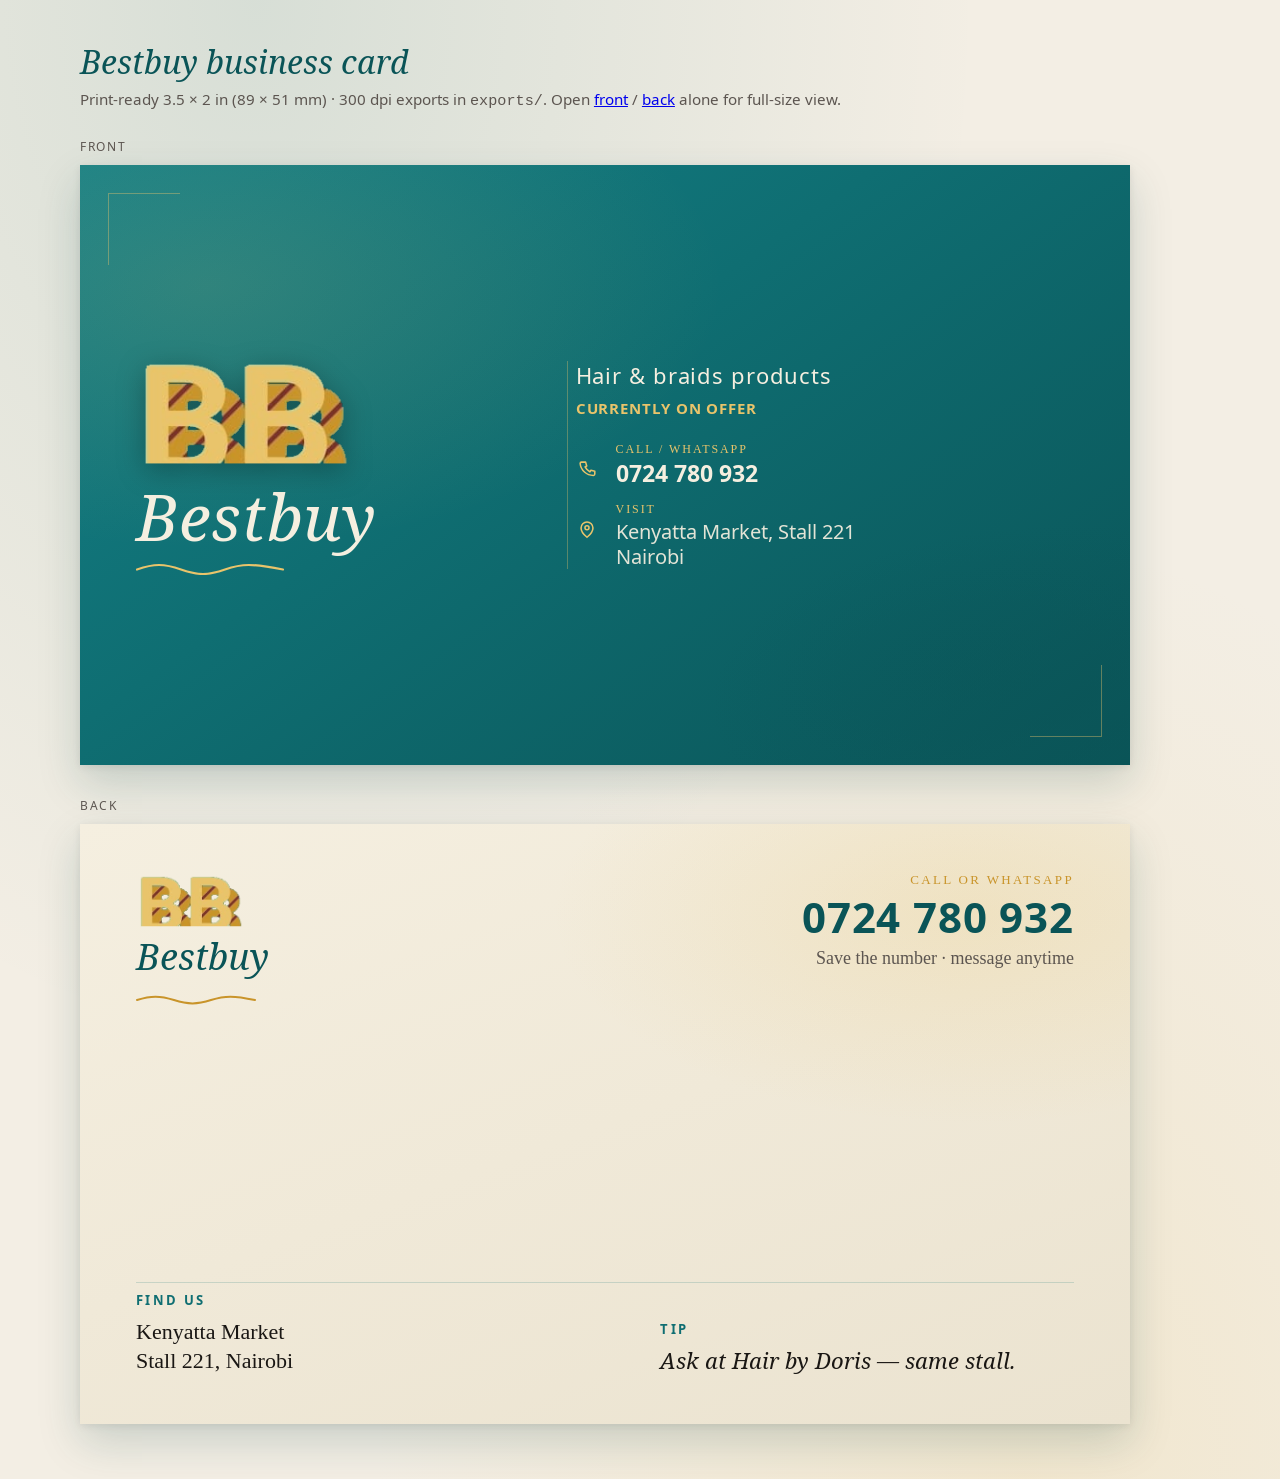
<file: bestbuy-business-card/index.html>
<!DOCTYPE html>
<html lang="en">
<head>
  <meta charset="utf-8" />
  <meta name="viewport" content="width=device-width, initial-scale=1" />
  <title>Bestbuy business card — preview</title>
  <link rel="stylesheet" href="css/card.css" />
  <style>
    @font-face {
      font-family: "Card Serif";
      src: url("fonts/NotoSerif-Italic.ttf") format("truetype");
      font-weight: 400;
      font-style: italic;
    }
    @font-face {
      font-family: "Card Sans";
      src: url("fonts/NotoSans-Regular.ttf") format("truetype");
      font-weight: 400;
      font-style: normal;
    }
    .scale-wrap {
      width: min(100%, 1050px);
      overflow: hidden;
    }
    .scale-inner {
      width: 1050px;
      height: 600px;
      transform-origin: top left;
    }
    @media (max-width: 1100px) {
      .scale-inner {
        transform: scale(calc((100vw - 2.5rem) / 1050));
      }
      .scale-wrap {
        height: calc(600px * ((100vw - 2.5rem) / 1050));
      }
    }
  </style>
</head>
<body class="preview">
  <div class="preview-wrap">
    <h1>Bestbuy business card</h1>
    <p class="lede">
      Print-ready 3.5 × 2 in (89 × 51 mm) · 300 dpi exports in <code>exports/</code>.
      Open <a href="card-front.html">front</a> / <a href="card-back.html">back</a> alone for full-size view.
    </p>
    <div class="preview-grid">
      <section>
        <p class="preview-label">Front</p>
        <div class="scale-wrap card-frame">
          <div class="scale-inner">
            <iframe src="card-front.html" title="Bestbuy card front" width="1050" height="600" loading="eager"></iframe>
          </div>
        </div>
      </section>
      <section>
        <p class="preview-label">Back</p>
        <div class="scale-wrap card-frame">
          <div class="scale-inner">
            <iframe src="card-back.html" title="Bestbuy card back" width="1050" height="600" loading="eager"></iframe>
          </div>
        </div>
      </section>
    </div>
  </div>
</body>
</html>
</file>
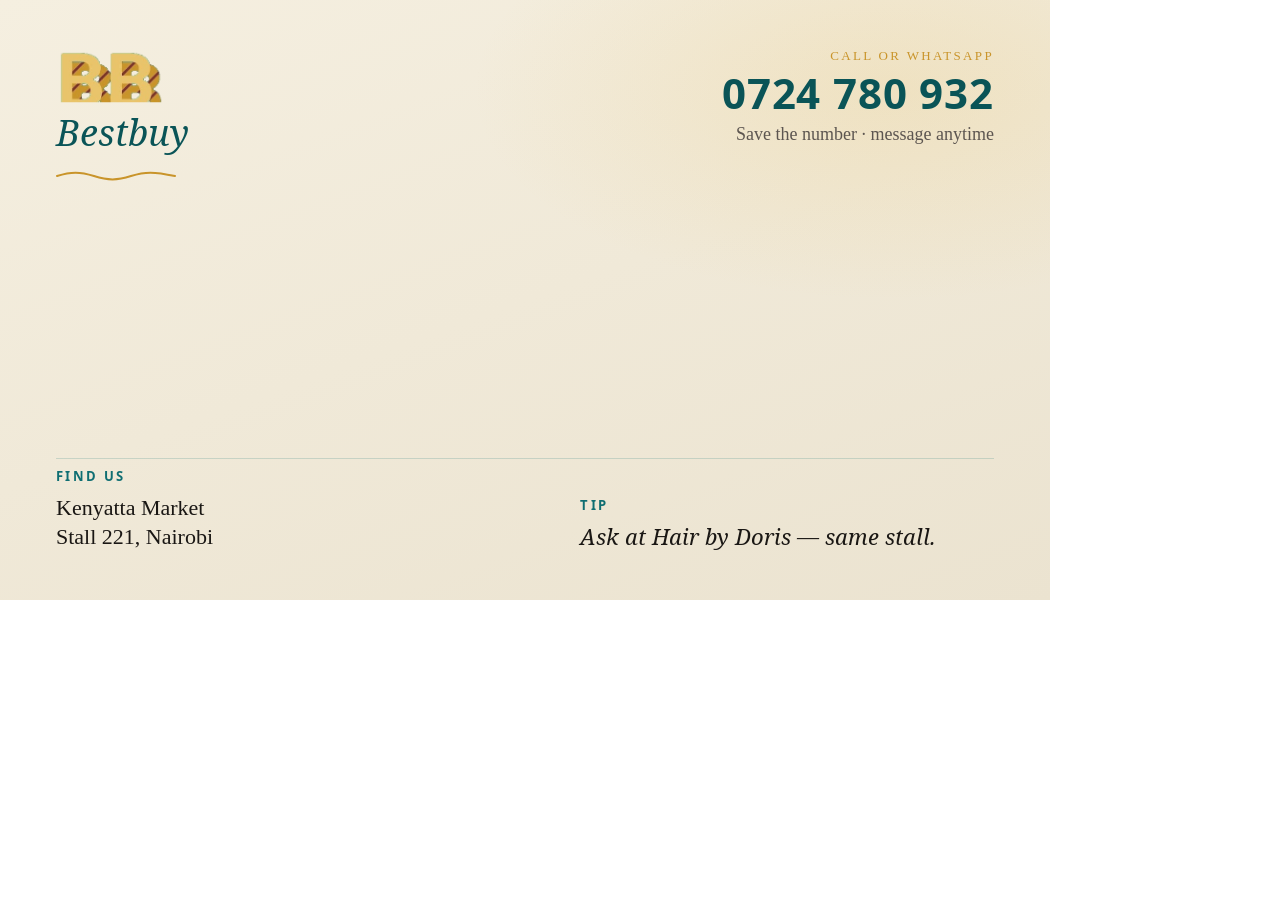
<file: bestbuy-business-card/card-back.html>
<!DOCTYPE html>
<html lang="en">
<head>
  <meta charset="utf-8" />
  <meta name="viewport" content="width=device-width, initial-scale=1" />
  <title>Bestbuy — Business Card Back</title>
  <link rel="stylesheet" href="css/card.css" />
  <style>
    @font-face {
      font-family: "Card Serif";
      src: url("fonts/NotoSerif-Italic.ttf") format("truetype");
      font-weight: 400;
      font-style: italic;
    }
    @font-face {
      font-family: "Card Serif";
      src: url("fonts/NotoSerif-Regular.ttf") format("truetype");
      font-weight: 400;
      font-style: normal;
    }
    @font-face {
      font-family: "Card Sans";
      src: url("fonts/NotoSans-Regular.ttf") format("truetype");
      font-weight: 400;
      font-style: normal;
    }
    @font-face {
      font-family: "Card Sans";
      src: url("fonts/NotoSans-Bold.ttf") format("truetype");
      font-weight: 700;
      font-style: normal;
    }
  </style>
</head>
<body class="export">
  <article class="card card--back" aria-label="Bestbuy business card back">
    <div class="safe">
      <div class="back-layout">
        <div class="back-top">
          <div class="back-brand">
            <img
              class="bb-icon"
              src="assets/bestbuy-bb-icon.png"
              alt=""
              width="110"
              height="59"
            />
            <p class="back-brand-name">Bestbuy</p>
            <svg class="gold-wave-back" viewBox="0 0 120 12" fill="none" aria-hidden="true">
              <path
                d="M1 7C15 2.5 24 2.5 38 7C52 11.5 61 11.5 75 7C89 2.5 98 2.5 119 7"
                stroke="currentColor"
                stroke-width="2"
                stroke-linecap="round"
              />
            </svg>
          </div>
          <div class="back-actions">
            <p class="back-kicker">Call or WhatsApp</p>
            <p class="back-phone">0724 780 932</p>
            <p class="back-phone-note">Save the number · message anytime</p>
          </div>
        </div>
        <div class="back-mid">
          <div class="back-section">
            <h2>Find us</h2>
            <p>Kenyatta Market<br />Stall 221, Nairobi</p>
          </div>
          <div class="back-section">
            <h2>Tip</h2>
            <p class="back-note">Ask at Hair by Doris — same stall.</p>
          </div>
        </div>
      </div>
    </div>
  </article>
</body>
</html>
</file>
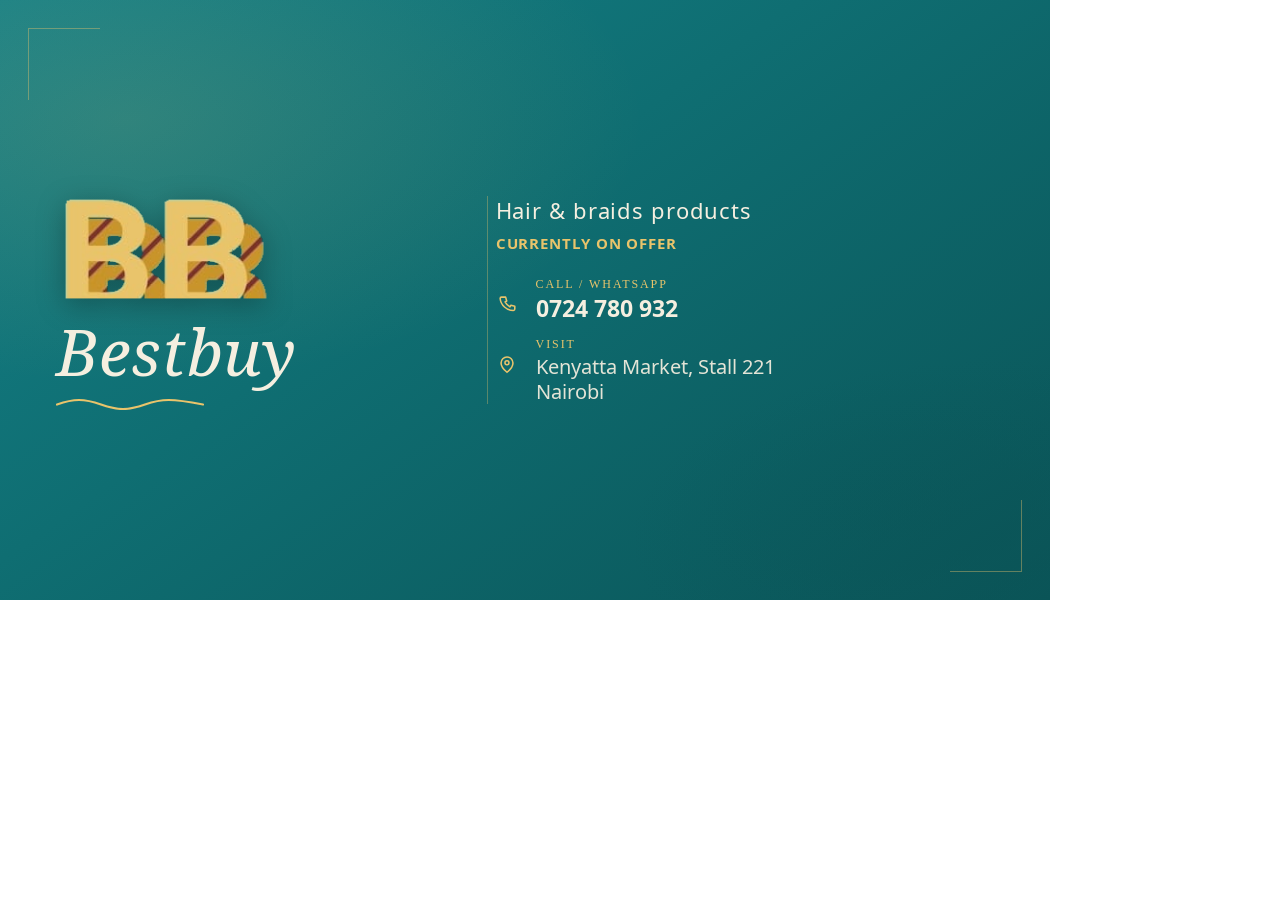
<file: bestbuy-business-card/card-front.html>
<!DOCTYPE html>
<html lang="en">
<head>
  <meta charset="utf-8" />
  <meta name="viewport" content="width=device-width, initial-scale=1" />
  <title>Bestbuy — Business Card Front</title>
  <link rel="stylesheet" href="css/card.css" />
  <style>
    @font-face {
      font-family: "Card Serif";
      src: url("fonts/NotoSerif-Regular.ttf") format("truetype");
      font-weight: 400;
      font-style: normal;
    }
    @font-face {
      font-family: "Card Serif";
      src: url("fonts/NotoSerif-Italic.ttf") format("truetype");
      font-weight: 400;
      font-style: italic;
    }
    @font-face {
      font-family: "Card Serif";
      src: url("fonts/NotoSerif-Bold.ttf") format("truetype");
      font-weight: 700;
      font-style: normal;
    }
    @font-face {
      font-family: "Card Sans";
      src: url("fonts/NotoSans-Regular.ttf") format("truetype");
      font-weight: 400;
      font-style: normal;
    }
    @font-face {
      font-family: "Card Sans";
      src: url("fonts/NotoSans-Bold.ttf") format("truetype");
      font-weight: 700;
      font-style: normal;
    }
  </style>
</head>
<body class="export">
  <article class="card card--front" aria-label="Bestbuy business card front">
    <div class="corner-rule corner-rule--tl" aria-hidden="true"></div>
    <div class="corner-rule corner-rule--br" aria-hidden="true"></div>
    <div class="safe">
      <div class="front-layout">
        <div class="brand-block">
          <img
            class="bb-icon"
            src="assets/bestbuy-bb-icon.png"
            alt="Bestbuy BB icon"
            width="220"
            height="118"
          />
          <h1 class="brand-name">Bestbuy</h1>
          <svg class="wave" viewBox="0 0 148 14" fill="none" aria-hidden="true">
            <path
              d="M1 8.5C18 2.5 28 2.5 45 8.5C62 14.5 72 14.5 89 8.5C106 2.5 116 2.5 147 8.5"
              stroke="currentColor"
              stroke-width="2.2"
              stroke-linecap="round"
            />
          </svg>
        </div>
        <div class="details-block">
          <p class="tagline">
            Hair &amp; braids products<br />
            <em>Currently on offer</em>
          </p>
          <ul class="contact-list">
            <li>
              <svg class="icon-mark" viewBox="0 0 24 24" fill="none" aria-hidden="true">
                <path d="M7.5 4.5h3l1.2 4.2-1.8 1.1a12.5 12.5 0 0 0 5.3 5.3l1.1-1.8 4.2 1.2v3a1.5 1.5 0 0 1-1.5 1.5A14.5 14.5 0 0 1 4.5 6A1.5 1.5 0 0 1 6 4.5h1.5Z" stroke="currentColor" stroke-width="1.7" stroke-linejoin="round"/>
              </svg>
              <div>
                <span class="label">Call / WhatsApp</span>
                <span class="value">0724 780 932</span>
              </div>
            </li>
            <li>
              <svg class="icon-mark" viewBox="0 0 24 24" fill="none" aria-hidden="true">
                <path d="M12 21s6.5-5.2 6.5-10.2A6.5 6.5 0 0 0 12 4.3a6.5 6.5 0 0 0-6.5 6.5C5.5 15.8 12 21 12 21Z" stroke="currentColor" stroke-width="1.7"/>
                <circle cx="12" cy="10.6" r="2.2" stroke="currentColor" stroke-width="1.7"/>
              </svg>
              <div>
                <span class="label">Visit</span>
                <span class="value value--soft">Kenyatta Market, Stall 221<br />Nairobi</span>
              </div>
            </li>
          </ul>
        </div>
      </div>
    </div>
  </article>
</body>
</html>
</file>
<file: bestbuy-business-card/css/card.css>
/* Bestbuy business card — 3.5×2 in @ 300 dpi = 1050×600 px */

@font-face {
  font-family: "Card Serif";
  src: url("../fonts/NotoSerif-Regular.ttf") format("truetype");
  font-weight: 400;
  font-style: normal;
}

@font-face {
  font-family: "Card Serif";
  src: url("../fonts/NotoSerif-Italic.ttf") format("truetype");
  font-weight: 400;
  font-style: italic;
}

@font-face {
  font-family: "Card Serif";
  src: url("../fonts/NotoSerif-Bold.ttf") format("truetype");
  font-weight: 700;
  font-style: normal;
}

@font-face {
  font-family: "Card Sans";
  src: url("../fonts/NotoSans-Regular.ttf") format("truetype");
  font-weight: 400;
  font-style: normal;
}

@font-face {
  font-family: "Card Sans";
  src: url("../fonts/NotoSans-Bold.ttf") format("truetype");
  font-weight: 700;
  font-style: normal;
}

:root {
  --bb-teal: #0f6e72;
  --bb-teal-deep: #0a5457;
  --bb-teal-soft: #148087;
  --bb-gold: #e9c46b;
  --bb-gold-deep: #c9942a;
  --bb-cream: #f5efe0;
  --bb-cream-soft: #ebe3d0;
  --bb-ink: #1a1714;
  --bb-muted: #5c5550;
  --card-w: 1050px;
  --card-h: 600px;
}

*,
*::before,
*::after {
  box-sizing: border-box;
}

html,
body {
  margin: 0;
  padding: 0;
}

body.export {
  background: transparent;
  width: 1050px;
  height: 600px;
  overflow: hidden;
}

body.preview {
  min-height: 100vh;
  background:
    radial-gradient(ellipse at 20% 0%, rgba(15, 110, 114, 0.12), transparent 50%),
    radial-gradient(ellipse at 80% 100%, rgba(233, 196, 107, 0.18), transparent 45%),
    #f3eee4;
  font-family: "Card Sans", "Noto Sans", sans-serif;
  color: var(--bb-ink);
  padding: 2.5rem 1.25rem 3.5rem;
}

.preview-wrap {
  max-width: 1120px;
  margin: 0 auto;
}

.preview-wrap h1 {
  font-family: "Card Serif", "Noto Serif", serif;
  font-weight: 400;
  font-style: italic;
  font-size: 2rem;
  margin: 0 0 0.35rem;
  color: var(--bb-teal-deep);
}

.preview-wrap .lede {
  margin: 0 0 1.75rem;
  color: var(--bb-muted);
  font-size: 0.95rem;
}

.preview-grid {
  display: grid;
  gap: 2rem;
}

@media (min-width: 900px) {
  .preview-grid {
    grid-template-columns: 1fr;
  }
}

.preview-label {
  font-size: 0.75rem;
  letter-spacing: 0.14em;
  text-transform: uppercase;
  color: var(--bb-muted);
  margin: 0 0 0.65rem;
}

.card-frame {
  width: var(--card-w);
  max-width: 100%;
  aspect-ratio: 3.5 / 2;
  box-shadow:
    0 18px 40px rgba(15, 70, 74, 0.18),
    0 2px 8px rgba(0, 0, 0, 0.08);
}

.card-frame iframe,
.card-frame .card {
  width: 100%;
  height: 100%;
  border: 0;
  display: block;
}

/* ---- Shared card shell ---- */

.card {
  width: var(--card-w);
  height: var(--card-h);
  position: relative;
  overflow: hidden;
  -webkit-font-smoothing: antialiased;
  -moz-osx-font-smoothing: grayscale;
}

.card--front {
  background:
    radial-gradient(ellipse 90% 80% at 12% 20%, rgba(233, 196, 107, 0.14), transparent 55%),
    radial-gradient(ellipse 70% 60% at 95% 90%, rgba(10, 84, 87, 0.55), transparent 50%),
    linear-gradient(145deg, var(--bb-teal-soft) 0%, var(--bb-teal) 42%, var(--bb-teal-deep) 100%);
  color: var(--bb-cream);
}

.card--back {
  background:
    radial-gradient(ellipse 80% 70% at 85% 15%, rgba(233, 196, 107, 0.22), transparent 50%),
    linear-gradient(160deg, var(--bb-cream) 0%, var(--bb-cream-soft) 100%);
  color: var(--bb-ink);
}

.safe {
  position: absolute;
  inset: 48px 56px;
  display: flex;
}

/* ---- Front layout ---- */

.front-layout {
  width: 100%;
  display: grid;
  grid-template-columns: 1.05fr 1.35fr;
  gap: 36px;
  align-items: center;
}

.brand-block {
  display: flex;
  flex-direction: column;
  align-items: flex-start;
  gap: 14px;
}

.bb-icon {
  width: 220px;
  height: auto;
  display: block;
  filter: drop-shadow(0 6px 14px rgba(0, 0, 0, 0.28));
}

.brand-name {
  margin: 0;
  font-family: "Card Serif", "Noto Serif", Georgia, serif;
  font-style: italic;
  font-weight: 400;
  font-size: 64px;
  line-height: 0.95;
  letter-spacing: 0.01em;
  color: var(--bb-cream);
}

.wave {
  width: 148px;
  height: 14px;
  color: var(--bb-gold);
}

.details-block {
  display: flex;
  flex-direction: column;
  justify-content: center;
  gap: 22px;
  padding-left: 8px;
  border-left: 1px solid rgba(233, 196, 107, 0.35);
}

.tagline {
  margin: 0;
  font-family: "Card Sans", "Noto Sans", sans-serif;
  font-size: 22px;
  font-weight: 400;
  letter-spacing: 0.04em;
  line-height: 1.35;
  color: var(--bb-cream);
}

.tagline em {
  font-style: normal;
  color: var(--bb-gold);
  font-weight: 700;
  letter-spacing: 0.06em;
  text-transform: uppercase;
  font-size: 15px;
}

.contact-list {
  margin: 0;
  padding: 0;
  list-style: none;
  display: flex;
  flex-direction: column;
  gap: 14px;
}

.contact-list li {
  display: grid;
  grid-template-columns: 28px 1fr;
  gap: 12px;
  align-items: start;
}

.contact-list .label {
  display: block;
  font-size: 12px;
  letter-spacing: 0.16em;
  text-transform: uppercase;
  color: var(--bb-gold);
  margin-bottom: 2px;
}

.contact-list .value {
  font-family: "Card Sans", "Noto Sans", sans-serif;
  font-size: 23px;
  font-weight: 700;
  color: var(--bb-cream);
  line-height: 1.25;
}

.contact-list .value--soft {
  font-weight: 400;
  font-size: 20px;
  color: rgba(245, 239, 224, 0.92);
}

.icon-mark {
  width: 22px;
  height: 22px;
  margin-top: 16px;
  color: var(--bb-gold);
}

.corner-rule {
  position: absolute;
  width: 72px;
  height: 72px;
  border: 1.5px solid rgba(233, 196, 107, 0.4);
  pointer-events: none;
}

.corner-rule--tl {
  top: 28px;
  left: 28px;
  border-right: 0;
  border-bottom: 0;
}

.corner-rule--br {
  right: 28px;
  bottom: 28px;
  border-left: 0;
  border-top: 0;
}

/* ---- Back layout ---- */

.back-layout {
  width: 100%;
  display: flex;
  flex-direction: column;
  justify-content: space-between;
}

.back-top {
  display: flex;
  justify-content: space-between;
  align-items: flex-start;
  gap: 24px;
}

.back-brand {
  display: flex;
  flex-direction: column;
  gap: 8px;
}

.back-brand .bb-icon {
  width: 110px;
  filter: none;
}

.back-brand-name {
  margin: 0;
  font-family: "Card Serif", "Noto Serif", Georgia, serif;
  font-style: italic;
  font-size: 36px;
  color: var(--bb-teal-deep);
  line-height: 1;
}

.back-actions {
  text-align: right;
}

.back-kicker {
  margin: 0 0 6px;
  font-size: 13px;
  letter-spacing: 0.18em;
  text-transform: uppercase;
  color: var(--bb-gold-deep);
}

.back-phone {
  margin: 0;
  font-family: "Card Sans", "Noto Sans", sans-serif;
  font-size: 42px;
  font-weight: 700;
  color: var(--bb-teal-deep);
  letter-spacing: 0.02em;
  line-height: 1.1;
}

.back-phone-note {
  margin: 8px 0 0;
  font-size: 18px;
  color: var(--bb-muted);
}

.back-mid {
  display: grid;
  grid-template-columns: 1.2fr 1fr;
  gap: 28px;
  align-items: end;
  padding-top: 8px;
  border-top: 1px solid rgba(15, 110, 114, 0.18);
}

.back-section h2 {
  margin: 0 0 8px;
  font-size: 13px;
  letter-spacing: 0.18em;
  text-transform: uppercase;
  color: var(--bb-teal);
  font-weight: 700;
  font-family: "Card Sans", "Noto Sans", sans-serif;
}

.back-section p {
  margin: 0;
  font-size: 22px;
  line-height: 1.35;
  color: var(--bb-ink);
}

.back-note {
  margin: 0;
  font-size: 18px;
  line-height: 1.4;
  color: var(--bb-muted);
  font-style: italic;
  font-family: "Card Serif", "Noto Serif", Georgia, serif;
}

.gold-wave-back {
  width: 120px;
  height: 12px;
  color: var(--bb-gold-deep);
  margin-top: 10px;
}
</file>
